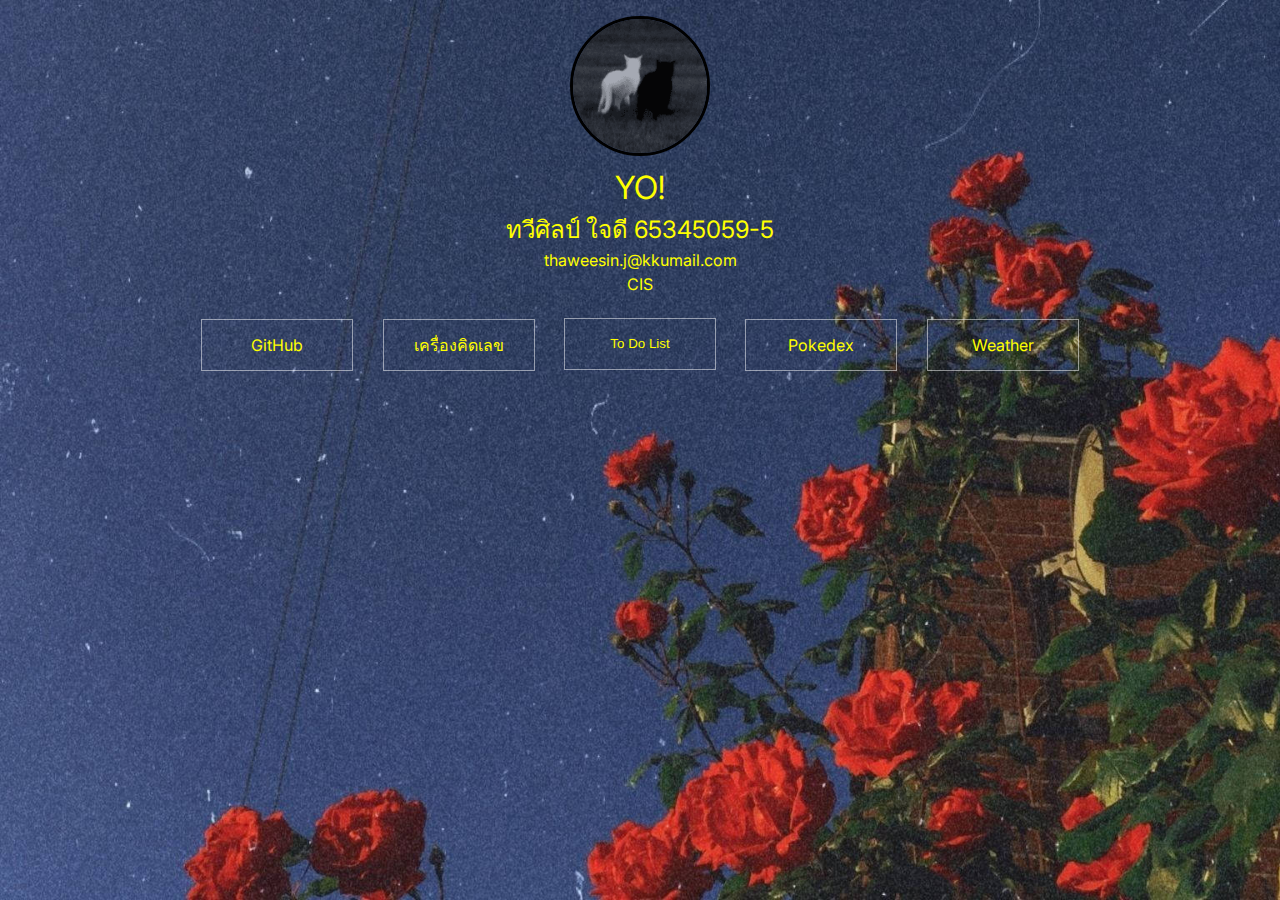
<file: index.html>
<!DOCTYPE html>
<html lang="en">
<head>
  <meta charset="UTF-8">
  <meta http-equiv="X-UA-Compatible" content="IE=edge">
  <meta name="viewport" content="width=device-width, initial-scale=1.0">
  <title>my gggg</title>
  <meta name="description" content="Your Description">
  <link rel="stylesheet" href="https://fonts.googleapis.com/css2?family=Inter:wght@400&amp;display=swap">
  <link rel="stylesheet" href="css/reset.css">
  <link rel="stylesheet" href="css/style.css">
  <style>
    @keyframes rainbow {
      0% { color: red; }
      14% { color: orange; }
      28% { color: yellow; }
      42% { color: green; }
      57% { color: blue; }
      71% { color: indigo; }
      85% { color: violet; }
      100% { color: red; }
    }

    .rainbow-text {
      animation: rainbow 1s linear infinite;
    }

    body {
      margin: 0;
      font-family: 'Inter', sans-serif;
      background: url('img/wallpaper.jpg') no-repeat center center fixed;
      background-size: cover;
    }

    .btn-5 {
      border: 0 solid;
      box-shadow: inset 0 0 20px rgba(255, 255, 255, 0);
      outline: 1px solid;
      outline-color: rgba(255, 255, 255, .5);
      outline-offset: 0px;
      text-shadow: none;
      transition: all 1250ms cubic-bezier(0.19, 1, 0.22, 1);
      color: yellow;
      background-color: rgba(0, 0, 0, 0);
      text-decoration: none;
      display: flex;
      align-items: center;
      justify-content: center;
      text-align: center;
      padding: 0.5em;
      width: 150px; /* Set a fixed width for all buttons */
      height: 50px; /* Set a fixed height for all buttons */
      margin: 0.5em; /* Space between buttons */
    }

    .btn-5:hover {
      border: 1px solid;
      box-shadow: inset 0 0 20px rgba(255, 255, 255, .5), 0 0 20px rgba(255, 255, 255, .2);
      outline-color: rgba(255, 255, 255, 0);
      outline-offset: 15px;
      text-shadow: 1px 1px 2px #427388; 
    }

    .button-container {
      display: flex;
      flex-wrap: wrap;
      justify-content: center; /* Center buttons horizontally */
      gap: 1em; /* Space between buttons */
      padding: 1em;
    }

    .header_text {
      text-align: center;
    }
  </style>
</head>
<body>

  <header>
    <div class="header_img flex_column_center">
      <img src="img/logo.png" alt="Logo" />
    </div>
    <div class="header_text">
      <h1 class="header_h_item rainbow-text" style="color: yellow;">YO!</h1>
      <h2 class="header_h_item" style="color: yellow;">ทวีศิลป์ ใจดี 65345059-5</h2>
      <h3 class="header_h_item" style="color: yellow;">thaweesin.j@kkumail.com</h3>
      <h4 class="header_h_item" style="color: yellow;">CIS</h4>
      <div class="button-container">
        <a href="https://github.com/taaweezin00" target="_blank" class="btn-5">GitHub</a> 
        <a href="Calculator.html" class="btn-5">เครื่องคิดเลข</a>
        <form action="to do list.html">
          <input type="submit" value="To Do List" class="btn-5" />
        </form>
        <a href="pokedex/PKK.html" class="btn-5">Pokedex</a>
        <a href="Weather/Weather.html" class="btn-5">Weather</a>
      </div>
    </div>
  </header>
  
</body>
</html>
</file>
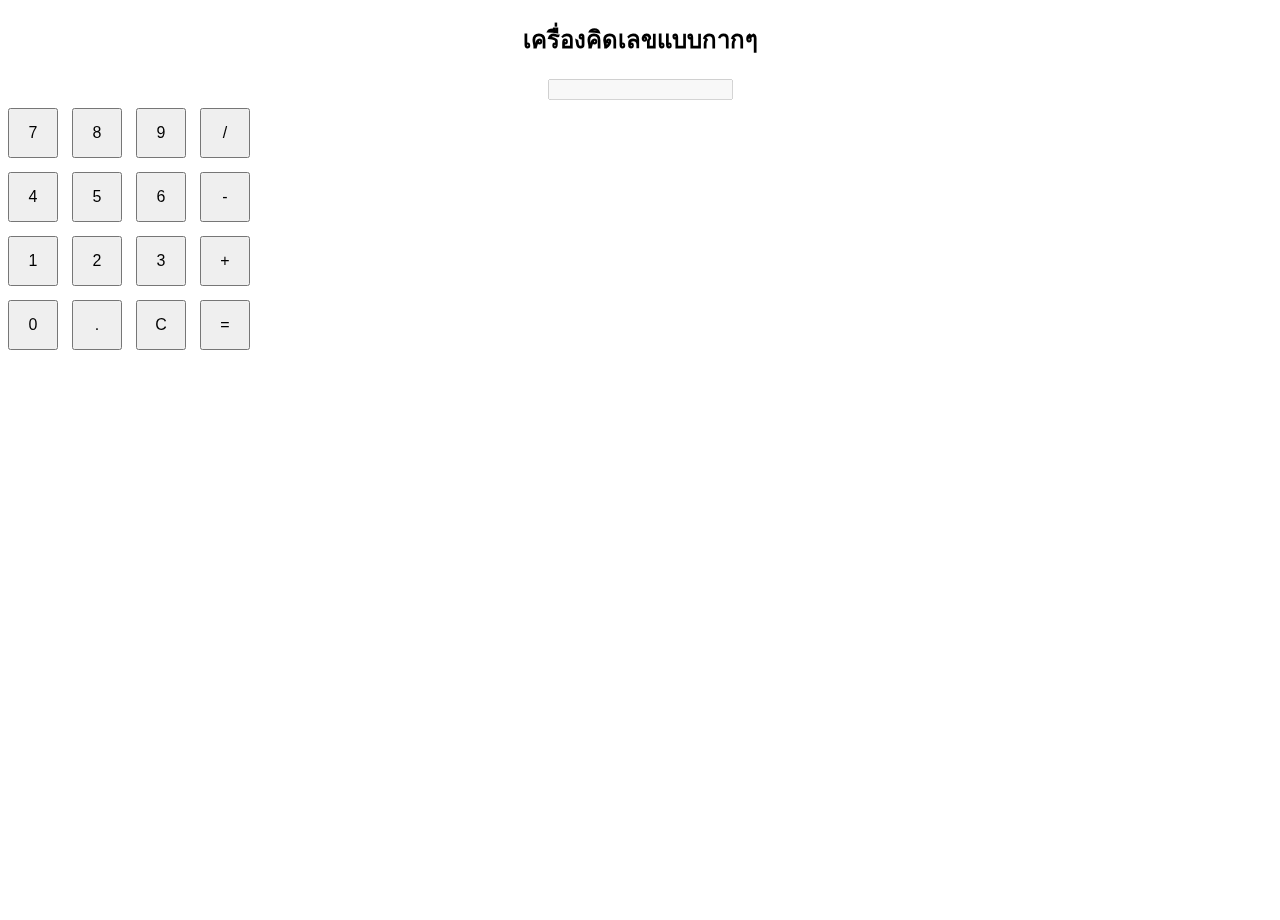
<file: Calculator.html>
<!DOCTYPE html>
<html lang="en">
<head>
    <meta charset="UTF-8">
    <meta name="viewport" content="width=device-width, initial-scale=1.0">
    <title>เครื่องคิดเลขแบบกากๆ</title>
    <style>
        body {
            margin: 0;
            padding: 0;
            overflow: hidden;
            position: relative;
            height: 100vh; /* Ensure body takes full height */
        }
        iframe {
            position: absolute;
            top: 0;
            left: 0;
            width: 100%;
            height: 100%;
            z-index: -1; /* Place iframe behind other content */
            border: 0;
            /* To ensure video fits the screen properly */
            object-fit: cover;
        }
        .calculator-container {
            position: relative;
            z-index: 1; /* Ensure calculator is above the iframe */
            text-align: center;
        }
        input[type="button"] {
            width: 50px;
            height: 50px;
            font-size: 16px;
            margin: 5px;
        }
    </style>
</head>
<body>
    <!-- Embed YouTube video as background -->
    <iframe src="https://www.youtube.com/embed/dQw4w9WgXcQ?autoplay=1&loop=1&playlist=dQw4w9WgXcQ" allow="autoplay; fullscreen" allowfullscreen></iframe>

    <div class="calculator-container">
        <h2>เครื่องคิดเลขแบบกากๆ</h2>
        <input type="text" id="display" disabled>
        <br>
        <table>
            <tr>
                <td><input type="button" value="7" onclick="appendToDisplay('7')"></td>
                <td><input type="button" value="8" onclick="appendToDisplay('8')"></td>
                <td><input type="button" value="9" onclick="appendToDisplay('9')"></td>
                <td><input type="button" value="/" onclick="appendToDisplay('/')"></td>
            </tr>
            <tr>
                <td><input type="button" value="4" onclick="appendToDisplay('4')"></td>
                <td><input type="button" value="5" onclick="appendToDisplay('5')"></td>
                <td><input type="button" value="6" onclick="appendToDisplay('6')"></td>
                <td><input type="button" value="-" onclick="appendToDisplay('-')"></td>
            </tr>
            <tr>
                <td><input type="button" value="1" onclick="appendToDisplay('1')"></td>
                <td><input type="button" value="2" onclick="appendToDisplay('2')"></td>
                <td><input type="button" value="3" onclick="appendToDisplay('3')"></td>
                <td><input type="button" value="+" onclick="appendToDisplay('+')"></td>
            </tr>
            <tr>
                <td><input type="button" value="0" onclick="appendToDisplay('0')"></td>
                <td><input type="button" value="." onclick="appendToDisplay('.')"></td>
                <td><input type="button" value="C" onclick="clearDisplay()"></td>
                <td><input type="button" value="=" onclick="calculateResult()"></td>
            </tr>
        </table>
    </div>

    <script>
        // Function to update the display
        function updateDisplay(value) {
            document.getElementById("display").value = value;
        }

        // Function to append to the display
        function appendToDisplay(value) {
            document.getElementById("display").value += value;
        }

        // Function to clear the display
        function clearDisplay() {
            document.getElementById("display").value = "";
        }

        // Function to calculate the result
        function calculateResult() {
            try {
                updateDisplay(eval(document.getElementById("display").value));
            } catch (error) {
                updateDisplay('Error');
            }
        }
    </script>
</body>
</html>
</file>
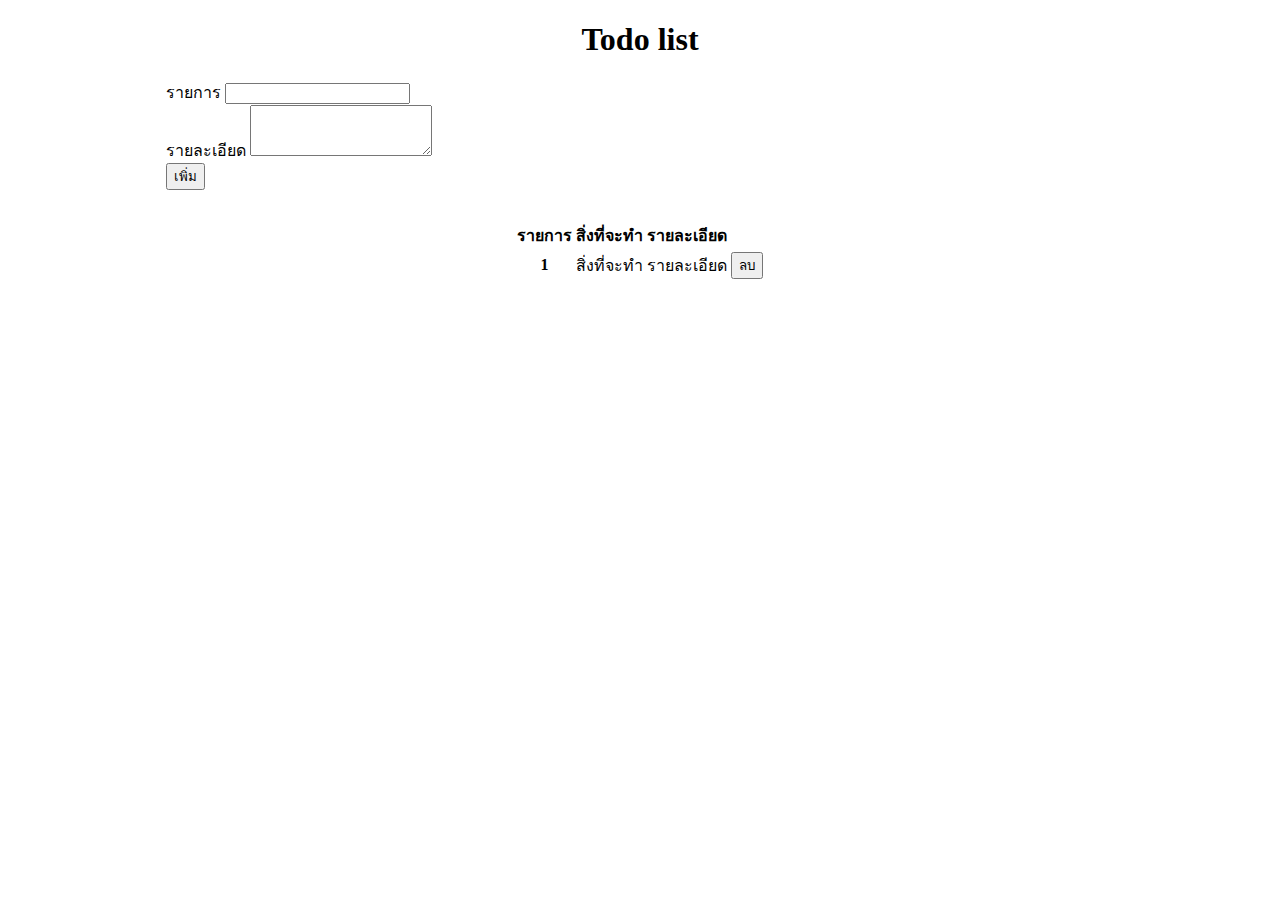
<file: to do list.html>
<!doctype html>
<html lang="en">
  <head>
    <!-- Required meta tags -->
    <meta charset="utf-8">
    <meta name="viewport" content="width=device-width, initial-scale=1, shrink-to-fit=no">

    <!-- Bootstrap CSS -->
    <link rel="stylesheet" href="https://cdn.jsdelivr.net/npm/bootstrap@4.5.3/dist/css/bootstrap.min.css" integrity="sha384-TX8t27EcRE3e/ihU7zmQxVncDAy5uIKz4rEkgIXeMed4M0jlfIDPvg6uqKI2xXr2" crossorigin="anonymous">
    <link rel="stylesheet" href="style.css">
    <title>Todo list </title>
  </head>
  <body>

      <div class="heading">
          <h1>Todo list</h1>
      </div>
      <div class="form">
        <div class="form-group">
          <label for="title">รายการ</label>
          <input type="text" class="form-control" id="title" aria-describedby="emailHelp">
        </div>
        <div class="form-group">
            <label for="description">รายละเอียด</label>
            <textarea class="form-control" id="description" rows="3"></textarea>
          </div>
        <button type="submit" class="btn btn-primary" id="additem">เพิ่ม</button>
        </div>

      <table class="table">
        <thead>
          <tr>
            <th scope="col">รายการ</th>
            <th scope="col">สิ่งที่จะทำ</th>
            <th scope="col">รายละเอียด</th>
            <th scope="col"></th>
          </tr>
        </thead>
        <tbody id="tableBody">
          <tr>
            <th scope="row">1</th>
            <td>สิ่งที่จะทำ</td>
            <td>รายละเอียด</td>
            <td><button type="submit" id="deleted"class="btn btn-primary btn-sm ">ลบ</button></td>
          </tr>
        </tbody>
      </table>

    <!-- Optional JavaScript; choose one of the two! -->

    <!-- Option 1: jQuery and Bootstrap Bundle (includes Popper) -->
    <script src="https://code.jquery.com/jquery-3.5.1.slim.min.js" integrity="sha384-DfXdz2htPH0lsSSs5nCTpuj/zy4C+OGpamoFVy38MVBnE+IbbVYUew+OrCXaRkfj" crossorigin="anonymous"></script>
    <script src="https://cdn.jsdelivr.net/npm/bootstrap@4.5.3/dist/js/bootstrap.bundle.min.js" integrity="sha384-ho+j7jyWK8fNQe+A12Hb8AhRq26LrZ/JpcUGGOn+Y7RsweNrtN/tE3MoK7ZeZDyx" crossorigin="anonymous"></script>
    <script src="java.js"></script>

    <!-- Option 2: jQuery, Popper.js, and Bootstrap JS
    <script src="https://code.jquery.com/jquery-3.5.1.slim.min.js" integrity="sha384-DfXdz2htPH0lsSSs5nCTpuj/zy4C+OGpamoFVy38MVBnE+IbbVYUew+OrCXaRkfj" crossorigin="anonymous"></script>
    <script src="https://cdn.jsdelivr.net/npm/popper.js@1.16.1/dist/umd/popper.min.js" integrity="sha384-9/reFTGAW83EW2RDu2S0VKaIzap3H66lZH81PoYlFhbGU+6BZp6G7niu735Sk7lN" crossorigin="anonymous"></script>
    <script src="https://cdn.jsdelivr.net/npm/bootstrap@4.5.3/dist/js/bootstrap.min.js" integrity="sha384-w1Q4orYjBQndcko6MimVbzY0tgp4pWB4lZ7lr30WKz0vr/aWKhXdBNmNb5D92v7s" crossorigin="anonymous"></script>
    -->
  </body>
</html>
</file>
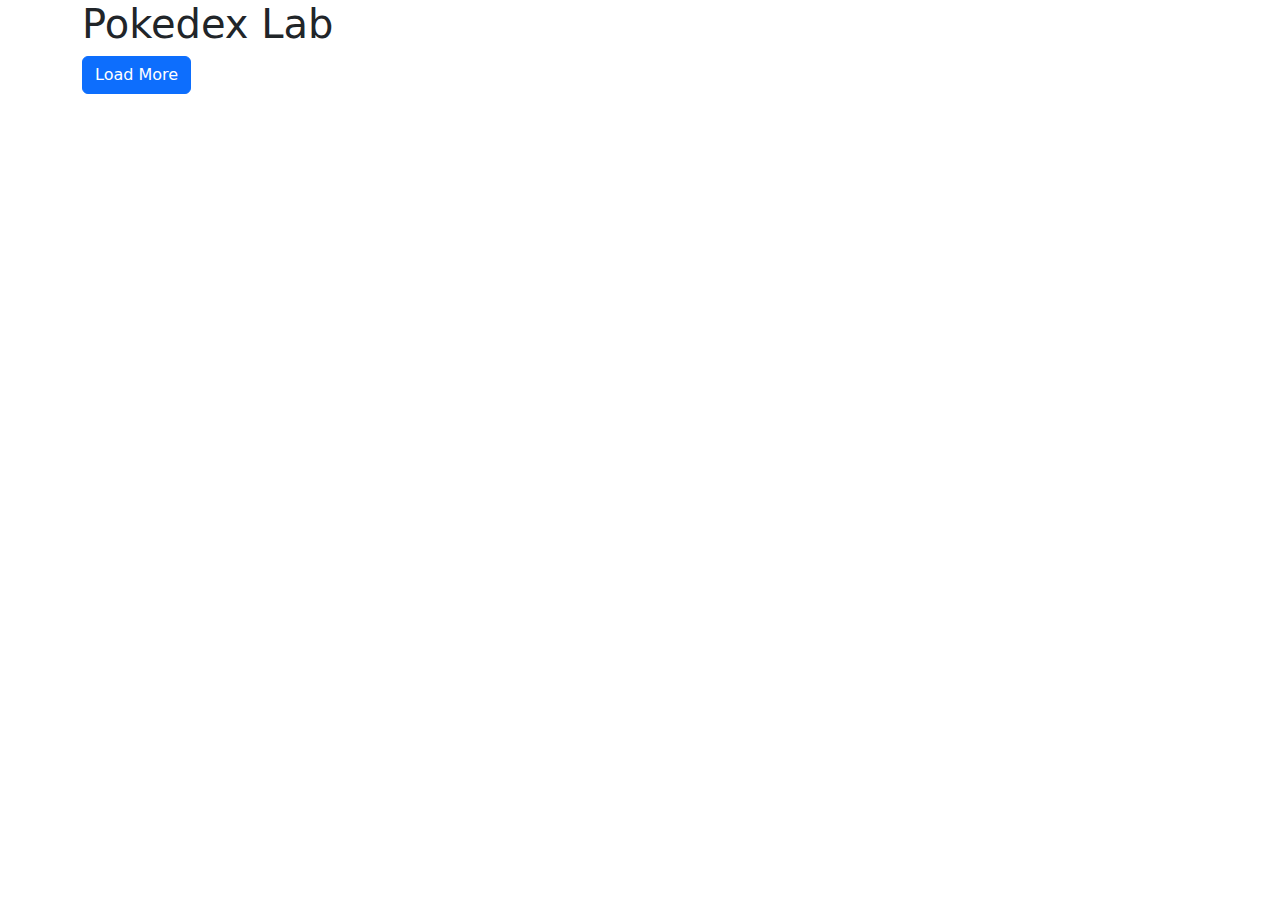
<file: pokedex/PKK.html>
<!DOCTYPE html>
<html lang="en">
<head>
  <meta charset="utf-8" />
  <meta name="viewport" content="width=device-width, initial-scale=1" />
  <title>Pokedex</title>
  <link href="https://cdn.jsdelivr.net/npm/bootstrap@5.3.3/dist/css/bootstrap.min.css" rel="stylesheet" integrity="sha384-QWTKZyjpPEjISv5WaRU9OFeRpok6YctnYmDr5pNlyT2bRjXh0JMhjY6hW+ALEwIH" crossorigin="anonymous" />
  <style>
    .card {
      margin-bottom: 1rem;
    }
  </style>
</head>
<body>
  <div class="container">
    <h1>Pokedex Lab</h1>
    <div id="name" class="row"></div>
    <button id="load-more" class="btn btn-primary">Load More</button>
  </div>
  
  <script>
    let offset = 0;
    const limit = 20;

    function loadPokemons() {
      fetch(`https://pokeapi.co/api/v2/pokemon?offset=${offset}&limit=${limit}`)
        .then(res => res.json())
        .then(data => {
          const datas = data.results;
          const ele = document.getElementById('name');
          datas.forEach((element, index) => {
            const pokemonId = offset + index + 1;
            ele.innerHTML +=
              `<div class='col-3'>
                <a href='details/details.html?name=${element.name}'>
                  <div class='card'>
                    <img class='card-img-top' src='https://raw.githubusercontent.com/PokeAPI/sprites/master/sprites/pokemon/${pokemonId}.png' alt='${element.name}'>
                    <div class='card-body'>
                      ${element.name}
                    </div>
                  </div>
                </a>
              </div>`;
          });
          offset += limit;
        })
        .catch(err => console.error(err));
    }

    // Load initial Pokémon
    loadPokemons();

    // Add event listener to load more button
    document.getElementById('load-more').addEventListener('click', loadPokemons);
  </script>
  <script src="https://cdn.jsdelivr.net/npm/bootstrap@5.3.3/dist/js/bootstrap.bundle.min.js" integrity="sha384-YvpcrYf0tY3lHB60NNkmXc5s9fDVZLESaAA55NDzOxhy9GkcIdslK1eN7N6jIeHz" crossorigin="anonymous"></script>
</body>
</html>
</file>
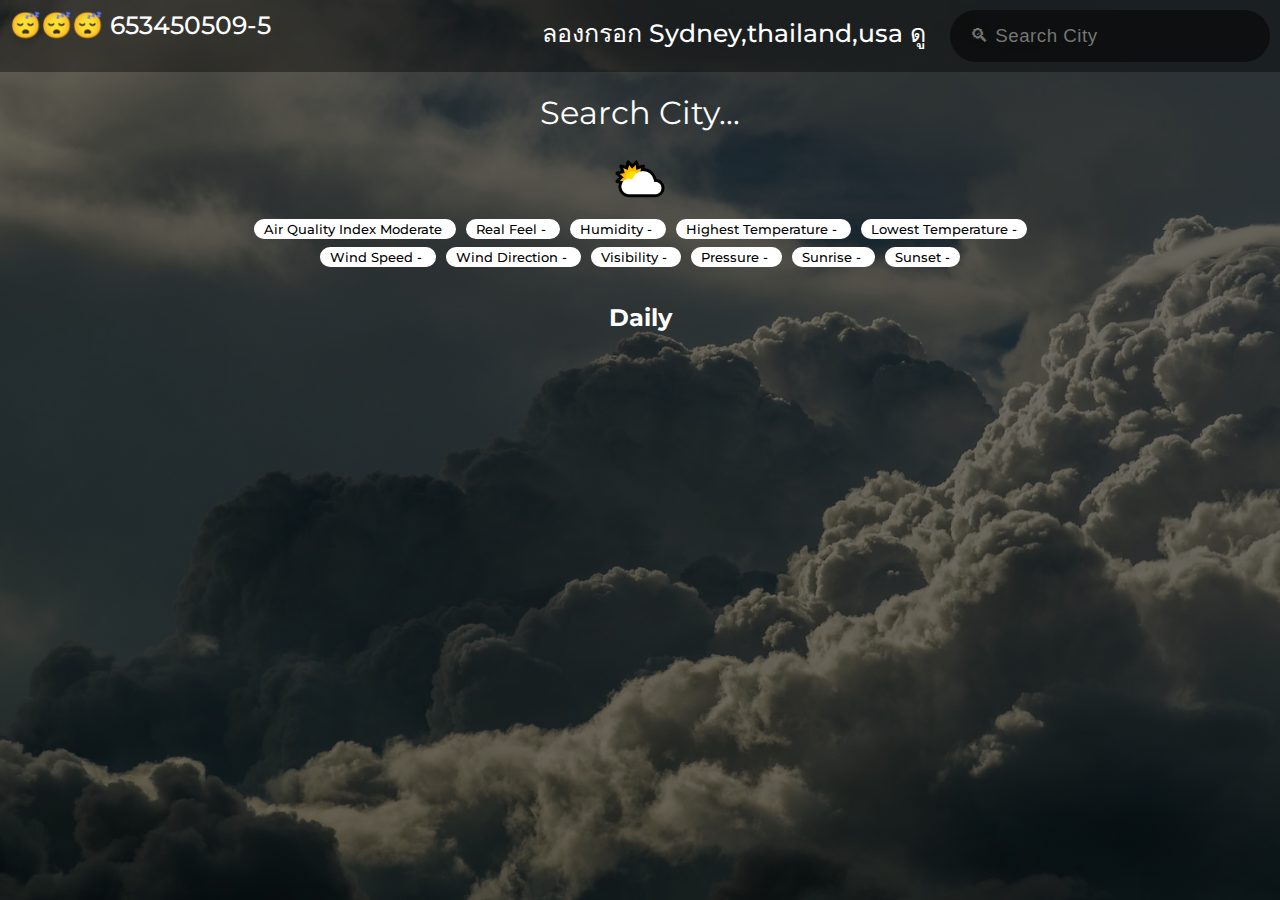
<file: Weather/Weather.html>
<!DOCTYPE html>
<html lang="en">

<head>
  <meta charset="UTF-8">
  <meta name="viewport" content="width=device-width, initial-scale=1.0">

  <title>Weather App Using OpenWeatherMap API</title>

  <link rel="icon" type="image/x-icon" href="icons/favicon.ico">

  <link rel="stylesheet" href="styles/style.css">
  <link rel="prefetch" href="media/day1.jpg">
  <link rel="prefetch" href="media/day2.jpg">
  <link rel="prefetch" href="media/day3.jpg">
  <link rel="prefetch" href="media/day4.jpg">
  <link rel="prefetch" href="media/day5.jpg">
  <link rel="prefetch" href="media/night1.jpg">
  <link rel="prefetch" href="media/night2.jpg">
  <link rel="prefetch" href="media/night3.jpg">
  <link rel="prefetch" href="media/night4.jpg">
  <link rel="prefetch" href="media/night5.jpg">
  <link rel="prefetch" href="media/rainy1.jpg">
  <link rel="prefetch" href="media/rainy2.jpg">
  <link rel="prefetch" href="media/rainy3.jpg">
  <link rel="prefetch" href="media/rainy4.jpg">
  <link rel="prefetch" href="media/rainy5.jpg">
  <link rel="prefetch" href="media/cloudy1.jpg">
  <link rel="prefetch" href="media/cloudy2.jpg">
  <link rel="prefetch" href="media/cloudy3.jpg">
  <link rel="prefetch" href="media/cloudy4.jpg">
  <link rel="prefetch" href="media/cloudy5.jpg">
  <link rel="prefetch" href="icons/loader.gif">

  <link rel="preconnect" href="https://fonts.googleapis.com">
  <link rel="preconnect" href="https://fonts.gstatic.com" crossorigin>
  <link href="https://fonts.googleapis.com/css2?family=Montserrat:wght@500&display=swap" rel="stylesheet">

  <style>
    body {
      -webkit-background-size: cover;
      -moz-background-size: cover;
      -o-background-size: cover;


      background-repeat: no-repeat !important;
      background-size: cover !important;
      background-attachment: fixed;

      height: 100vh;
    }

    @media (max-width: 600px) {
      body {
        height: 100%;
      }
    }
  </style>
</head>

<body>
  <ul class="navbar">
    <li style="float: left; margin-left: -10px;" class="forecast"><a class="repo-link"
        href="https://www.youtube.com/watch?v=dQw4w9WgXcQ">😴😴😴 653450509-5</a></li>
    <li><a href="#">ลองกรอก Sydney,thailand,usa ดู</a></li>
    <li><input spellcheck="false" class="search-city" id="searchCity" type="text" autocomplete="off"
        placeholder="🔍︎ Search City"></li>
  </ul>

  <ul class="mobile-navbar">
    <li><input spellcheck="false" class="mobile-search-city" id="mobileSearchCity" type="text" autocomplete="off"
        placeholder="Search City..."></li>
  </ul>

  <h1 class="location-name" id="locationName">Search City...</h1>

  <div class="temperature-container">
    <div class="temperature-icon"><img class="imgs-as-icons" src="icons/sunny.png"></div>
    <div class="temperature-value" id="temperatureValue"></div>
  </div>

  <h2 class="weather-type" id="weatherType"></h2>

  <div class="additionals-first-row">
    <span class="air-quality-additional">
      <span class="air-quality-additional-label">Air Quality Index </span>
      <span class="air-quality-index-additional-value">Moderate</span>
    </span>

    <span class="real-feel-additional">
      <span class="real-feel-additional-label">Real Feel </span>
      <span class="real-feel-additional-value" id="realFeelAdditionalValue">-</span>
    </span>

    <span class="humidity-additional">
      <span class="humidity-additional-label">Humidity </span>
      <span class="humidity-additional-value" id="humidityAdditionalValue">-</span>
    </span>

    <span class="max-temperature-additional">
      <span class="max-temperature-additional-label">Highest Temperature </span>
      <span class="max-temperature-additional-value" id="maxTemperatureAdditionalValue">-</span>
    </span>

    <span class="min-temperature-additional">
      <span class="min-temperature-additional-label">Lowest Temperature </span>
      <span class="min-temperature-additional-value" id="minTemperatureAdditionalValue">-</span>
    </span>
  </div>

  <div class="additionals-second-row">
    <span class="wind-speed-additional">
      <span class="wind-speed-additional-label">Wind Speed </span>
      <span class="wind-speed-additional-value" id="windSpeedAdditionalValue">-</span>
    </span>

    <span class="wind-direction-additional">
      <span class="wind-direction-additional-label">Wind Direction </span>
      <span class="wind-direction-additional-value" id="windDirectionAdditionalValue">-</span>
    </span>

    <span class="visibility-additional">
      <span class="visibility-additional-label">Visibility </span>
      <span class="visibility-additional-value" id="visibilityAdditionalValue">-</span>
    </span>

    <span class="pressure-additional">
      <span class="pressure-additional-label">Pressure </span>
      <span class="pressure-additional-value" id="pressureAdditionalValue">-</span>
    </span>

    <span class="sunrise-additional">
      <span class="sunrise-additional-label">Sunrise </span>
      <span class="sunrise-additional-value" id="sunriseAdditionalValue">-</span>
    </span>

    <span class="sunset-additional">
      <span class="sunset-additional-label">Sunset </span>
      <span class="sunset-additional-value" id="sunsetAdditionalValue">-</span>
    </span>
  </div>

  <br>

  <div class="daily-forecast">

    <h2 class="daily-forecast-label">Daily</h2>

    <div id="forecast-container" class="forecast-container">
    </div>
  </div>

  <script src="scripts/script.js"></script>
  <script src="scripts/mobile.js"></script>
  <br><br><br><br><br>
</body>

</html>
</file>
<file: css/style.css>
/* From the :root element you can easily change the colors of the design, its size and so on. */
:root {

  /* You can change the font family in the whole design here. (You need to add the font family to the codes.) */
  --font_family: 'Inter', sans-serif;

  /* You can change the font size here, is proportional to all texts. */
  --font_size: 16px;

  /* You can change the background color by typing the color code. (If you do not enter a background-image image, the background-color will be active.) */
  --background_color: #000;
  --background_image: url("../img/wallpaper.jpg");

  /* You can change the frame thickness and color of the picture by typing the number of pixels and the color code. */
  --image_border_color: #000;
  --image_border_px: 3px;

  /* You can change the width and size of the picture by typing the number of pixels. */
  --image_width: 140px;
  --image_height: 140px;

  /* You can change the colors of the title and description section by typing the color codes. */
  --title_color: #fff;
  --description_color: #f1c40f;

  /* You can change the colors of social media icons by changing the color code. */
  --svg_color: #fff;

  /* You can change the background, text color and active color of the menu by changing the color codes. */
  --menu_background_color: #0e0e0e;
  --menu_text_color: #fff;
  --menu_active_text_color: #f1c40f;

  /* You can change the button's background, text color and active color by changing the color codes. */
  --button_background_color: #0e0e0e;
  --button_text_color: #fff;
  --button_text_hover_color: #f1c40f;

  /* You can change the background, text color and active color of the text field by changing the color codes. */
  --textarea_background_color: #0e0e0e;
  --textarea_text_color: #fff;
  --textarea_link_text_color: #f1c40f;

  /* You can change the background, text color and active color of the footer area by changing the color codes. */
  --footer_background_color: #0e0e0e;
  --footer_text_color: #fff;
  --footer_link_text_color: #f1c40f;
}

/* Basic Codes */

body {
  font: var(--font_size) var(--font_family);
  font-weight: 400;
  line-height: 1.5;
  background: var(--background_color) var(--background_image) no-repeat center;
  min-height: 100vh;
  display: flex;
  flex-direction: column;
  flex-wrap: wrap;
}

.flex_column_center {
  display: flex;
  flex-direction: column;
  flex-wrap: wrap;
  justify-content: center;
  align-items: center;
}

.flex_row_center {
  display: flex;
  flex-direction: row;
  flex-wrap: wrap;
  justify-content: center;
  align-items: center;
}

.flex_no_wrap_row_center {
  display: flex;
  flex-direction: row;
  flex-wrap: nowrap;
  justify-content: center;
  align-items: center;
}

/* Logo, Title and Description Codes */

.header_img {
  padding-top: 1em;
}

.header_img img {
  height: var(--image_height);
  width: var(--image_width);
  border: var(--image_border_px) solid var(--image_border_color);
  border-radius: 50%;
  margin-bottom: 0.5em;
}

.header_text h1 {
  color: var(--title_color);
  font-size: 2em;
}

.header_text h2 {
  color: var(--description_color);
  font-size: 1.5em;
}

/* Social Media Icons Codes */

.header_svg_list {
  padding-top: 1em;
}

.header_svg_item {
  width: 2.1em;
  height: 2.1em;
  cursor: pointer;
}

.header_svg_item:hover {
  transform: scale(1.10);
  transition: 0.10s ease;
}

.header_svg_item + .header_svg_item {
  margin-left: 1em;
}

.header_svg_item svg {
  fill: var(--svg_color);
}

/* Menu Codes */

#header_nav_menu_item_1 {
  color: var(--menu_active_text_color);
}

#header_nav_menu_item_2,
#header_nav_menu_item_3 {
  color: var(--menu_text_color);
}


.header_nav_menu_list {
  padding-top: 1em;
  margin-left: 1em;
  margin-right: 1em;
}

.header_nav_menu_item {
  color: var(--menu_text_color);
  background-color: var(--menu_background_color);
  text-align: center;
  list-style-type: none;
  cursor: pointer;
  padding: 0.5em;
  border-radius: 0.3em;
  cursor: pointer;
  transition: 0.10s ease;
  font-size: 1.1em;
}

.header_nav_menu_item + .header_nav_menu_item {
  margin-left: 0.4em;
}

/* Menu Container Codes */

main {
  margin-bottom: auto;
}

#main_section_container_2, #main_section_container_3 {
 display: none;
}

.main_a_item {
  margin-top: 1em;
  text-decoration: none;
}

.main_text_item {
  display: flex;
  align-items: center;
  justify-content: center;
  color: var(--button_text_color);
  background-color: var(--button_background_color);
  width: 41em;
  margin-top: 1em;
  padding: 0.8em;
  border-radius: 0.3em;
  min-height: 3.7em;
  text-align: center;
}

.main_button_item {
  color: var(--button_text_color);
  background-color: var(--button_background_color);
  width: 41em;
  border-radius: 1em;
  min-height: 3.7em;
  text-align: center;
  cursor: pointer;
}

.main_small_button_list {
  display: flex;
  flex-direction: row;
}

.main_small_a_item {
  margin-top: 1em;
  text-decoration: none;
}

.main_small_a_item + .main_small_a_item {
  margin-left: 10px;
}

.main_small_button_item:hover,
.main_button_item:hover {
  color: var(--button_text_hover_color);
  transform: scale(1.02);
  transition: 0.10s ease;
}

.main_small_button_item {
  color: var(--button_text_color);
  background-color: var(--button_background_color);
  width: calc(41em / 2 - 5px);
  border-radius: 1em;
  min-height: 3.7em;
  text-align: center;
  cursor: pointer;
}

/* Footer Codes */

.footer_div_item {
  color: var(--footer_text_color);
  background: var(--footer_background_color);
  padding: 1em;
  margin-top: 1.5em;
}

.footer_a_item {
  color: var(--footer_link_text_color);
  text-decoration: none;
}

/* Responsive Codes */

@media (max-width: 768px) { 
  .main_text_item {
    width: 92vw;
  }

  .main_small_button_item {
    width: calc(92vw / 2 - 5px);;
  }

  .main_button_item {
    width: 92vw;
  }
  
  .header_h_item {
    width: 92vw;
    text-align: center;
  }
  
}
</file>
<file: style.css>
.heading{
    text-align: center;
    margin-top: 10px;
}


.form{
    max-width: 75%;
    margin: auto;
}

.table{
    max-width: 75%;
    margin: 30px auto;
}

.logo img{
    height: 45px;
    width: 43px;
    margin-right: 30px;
}
</file>
<file: Weather/styles/style.css>
*,
*::before,
*::after {
  box-sizing: border-box;
  outline: none;
  -webkit-tap-highlight-color: transparent;
  opacity: 100%;
  /* transition: 0.25s; */
}

.mobile-navbar {
  display: none;
}

body {
  margin: 0;
  font-family: "Montserrat", sans-serif;
  font-weight: 500;
}

#loader1,
#loader2,
#loader3 {
  width: 37.5px;
  height: 37.5px;
}

.imgs-as-icons {
  width: 50px;
  height: 50px;
}

.navbar {
  /* background: #212a51; */
  background: rgba(0, 0, 0, 0.375);
  text-align: right;
  opacity: 100%;
  transition: 0.3s;
}

/* START OF MOBILE STYLES */

.mobile-navbar {
  list-style-type: none;
  /* background: rgba(0, 0, 0, 1.0); */
  opacity: 100%;
  transition: 0.3s;
}

.mobile-navbar li {
  margin: 7.5px auto;
  width: 87.5%;
}

.mobile-navbar li input {
  height: 50px;
  width: 100%;
  background: #1d1d1f;
  color: #fff;
  text-align: center;
  border: none;
  border-radius: 50px;
  outline: none;
  font-size: 20px;
}

.mobile-navbar input::placeholder {
  color: lightgrey;
}

/* END OF MOBILE STYLES */

ul {
  margin: 0;
  padding: 5px;
  transition: 0.3s;
}

.navbar li {
  margin: 0 0;
  padding: 5px;
  display: inline-block;
  transition: 0.3s;
}

.navbar li a {
  font-size: 25px;
  color: #fff;
  padding: 5px 10px;
  text-decoration: none;
  transition: 0.3s;
  border-radius: 5px;
}

.navbar .search-city {
  width: 25vw;
  height: 5.75vh;
  font-size: 18.75px;
}

.search-city {
  letter-spacing: 0.50px;
  padding-left: 20px;
  background: rgba(0, 0, 0, 0.50);
  border: none;
  color: #fff;
  border-radius: 50px;
  outline: none;
}

.navbar a:hover:not(.repo-link) {
  background: #000;
  transition: 0.3s;
  border-radius: 5px;
}

.location-name {
  font-weight: 400;
  text-align: center;
  color: #fff;
}

.temperature-container {
  text-align: center;
  margin: auto;
  font-size: 50px;
}

.temperature-icon {
  margin-bottom: -15px;
  padding: 0;
}

.temperature-value {
  margin-top: -15px;
  padding: 0;
  color: #fff;
}

.weather-type {
  font-weight: 400;
  text-align: center;
  color: #fff;
}

.additionals-first-row,
.additionals-second-row {
  font-size: 12.5px;
  width: 100%;
  text-align: center;
}

.additionals-first-row {
  margin-bottom: 12.5px;
}

.additionals-second-row {
  margin-top: 12.5px;
}

.air-quality-additional,
.real-feel-additional,
.humidity-additional,
.max-temperature-additional,
.min-temperature-additional {
  margin-left: 5px;
  margin-right: 5px;
  background: #fff;
  border-radius: 50px;
  padding: 2.5px 10px;
}

.wind-speed-additional,
.wind-direction-additional,
.visibility-additional,
.pressure-additional,
.sunrise-additional,
.sunset-additional {
  margin-left: 5px;
  margin-right: 5px;
  background: #fff;
  border-radius: 50px;
  padding: 2.5px 10px;
}

.separator {
  width: 25%;
  margin: auto;
  height: 7.5px;
  background: lightgrey;
  border-radius: 50px;
}

.daily-forecast {
  padding: 25px;
  margin-top: -25px;
  text-align: center;
}

.daily-forecast .daily-forecast-label {
  color: #fff;
}


.daily-forecast-card {
  display: inline-block;
  border-radius: 10px;
  background: rgba(0, 0, 0, 0);
  width: 125px;
  height: 162.5px;
  padding: 2.5px 10px;
  margin-left: 2.5px;
  margin-right: 2.5px;
  color: #fff;
}

.daily-forecast-card .daily-forecast-logo {
  font-size: 37.5px;
  margin: -10px -10px;
}

.daily-forecast-card .daily-forecast-date {
  font-size: 17.5px;
  margin-top: 12.5px;
  font-weight: 400;
}

.daily-forecast-card .daily-forecast-logo {
  margin-top: -15px;
  margin-bottom: 2.5px;
}

.daily-forecast-card .weather-type-daily-forecast {
  font-weight: normal;
  margin-top: 2.5px;
}

.max-daily-forecast {
  font-weight: bold;
  font-size: 25px;
}

@media (max-width: 600px) {
  .navbar {
    display: none;
  }

  .mobile-navbar {
    display: block;

  }

  .additionals-first-row,
  .additionals-second-row {
    line-height: 27.5px;
    margin: 0;
  }

  .additionals-first-row span,
  .additionals-second-row span {
    display: none;
  }

  .daily-forecast-card {
    margin-top: 10px;
    margin-bottom: 10px;
  }

  .daily-forecast .daily-forecast-label {
    background: lightgrey;
    color: #252525;
    padding: 10px;
    width: 75%;
    border-radius: 50px;
    margin: auto;
  }

  #weatherType {
    margin-top: 0;
  }
}

.daily-forecast-card {
  display: inline-block;
  border-radius: 10px;
  background: rgba(0, 0, 0, 0);
  width: 125px;
  height: 162.5px;
  padding: 2.5px 10px;
  margin-left: 2.5px;
  margin-right: 2.5px;
  color: #fff;
}

.daily-forecast-card .daily-forecast-logo {
  font-size: 37.5px;
  margin: -10px -10px;
}

.daily-forecast-card .daily-forecast-date {
  font-size: 17.5px;
  margin-top: 12.5px;
  font-weight: 400;
}

.daily-forecast-card .daily-forecast-logo {
  margin-top: -15px;
}

.daily-forecast-card .weather-type-daily-forecast {
  font-weight: normal;
  margin-top: 2.5px;
}

.max-min-temperature-daily-forecast {
  display: flex;
  flex-direction: column;
  align-items: center;
}

.max-daily-forecast {
  font-weight: bold;
  font-size: 25px;
}

.min-daily-forecast {
  font-size: 15px;
  opacity: 0.7;
}
</file>
